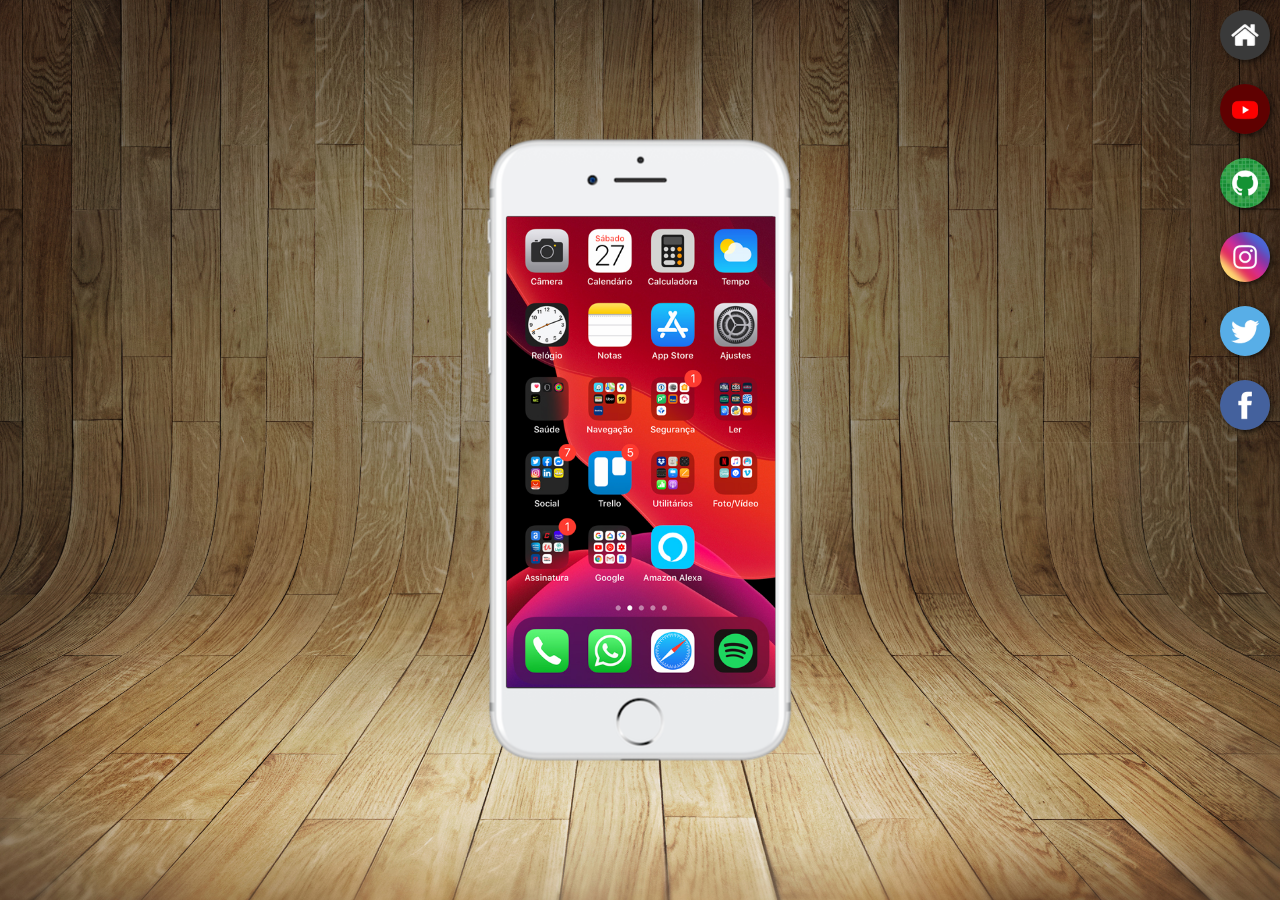
<file: pacote-d013/index.html>
<!DOCTYPE html>
<html lang="PT-br">
<head>
    <meta charset="UTF-8">
    <meta http-equiv="X-UA-Compatible" content="IE=edge">
    <meta name="viewport" content="width=device-width, initial-scale=1.0">
    <title>Desafio Social</title>
    <link rel="stylesheet" href="estilo/style.css">
    <link rel="shortcut icon" href="favicon.ico" type="image/x-icon">
</head>
<body>
    <main>
        <section id="telefone">
            <iframe src="home.html" name="tela" id="tela" frameborder="0">
                
                Seu navegador não é compatível para abrir este arquivo.

            </iframe>
        </section>
        <section id="redes-sociais">
            <a href="#" target="tela"><img src="imagens/logo-home.jpg" alt="Home"></a><br>
            <a href="#" target="tela"><img src="imagens/logo-youtube.jpg" alt="Youtube"></a><br>
            <a href="#" target="tela"><img src="imagens/logo-github.jpg" alt="Github"></a><br>
            <a href="#" target="tela"><img src="imagens/logo-instagram.jpg" alt="Instagram"></a><br>
            <a href="#" target="tela"><img src="imagens/logo-twitter.jpg" alt="Twitter"></a><br>
            <a href="#" target="tela"><img src="imagens/logo-facebook.jpg" alt="Facebook"></a>
        </section>
    </main>
</body>
</html>
</file>
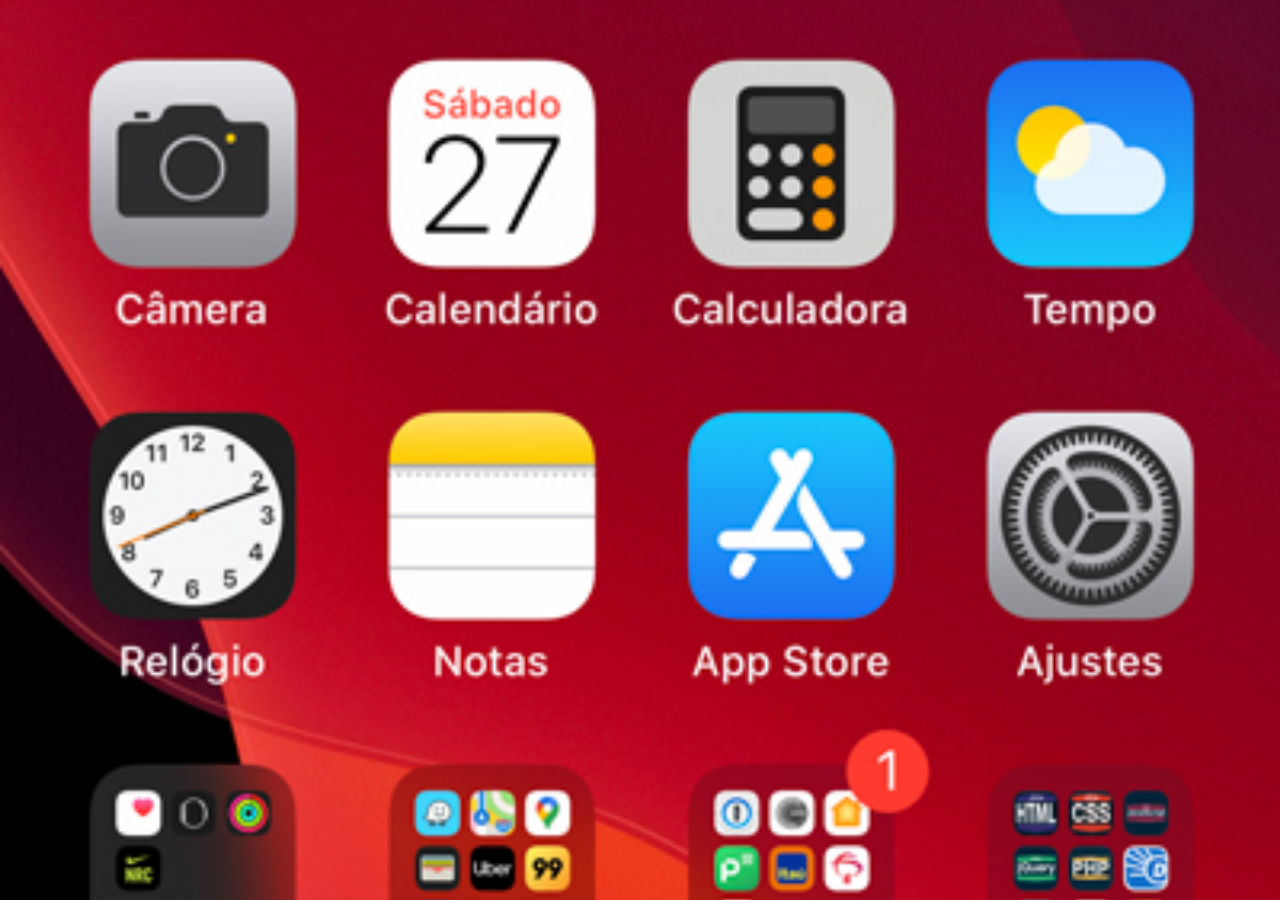
<file: pacote-d013/home.html>
<!DOCTYPE html>
<html lang="Pt-br">
<head>
    <meta charset="UTF-8">
    <meta http-equiv="X-UA-Compatible" content="IE=edge">
    <meta name="viewport" content="width=device-width, initial-scale=1.0">
    <title>Home</title>
    <style>
        * {
            margin: 0px;
            padding: 0px;
        }

        body {
            width: 100vw;
            height: 100vh;
            background: black url('imagens/tela-home.jpg') no-repeat top center;
            background-size: cover;
        }
    </style>
</head>
<body>
    
</body>
</html>
</file>
<file: pacote-d013/estilo/style.css>
@charset "utf-8";

* {
    margin: 0px;
    padding: 0px;
    font-family: Arial, Helvetica, sans-serif;
}

html,body {
    height: 100vh;
    width: 100vw;
    background-color: black;
} 

body {
    background: url('../imagens/fundo-madeira.jpg') no-repeat top center;
    background-size: cover;
    background-attachment: fixed;
}

main {
    position: relative;
    height: 100vh;
}

section#telefone {
    position: absolute;
    top: 50%;
    left: 50%;

    transform: translate(-50%, -50%);

    height: 627px;
    width: 311px;
    background: url('../imagens/frame-iphone.png')
    no-repeat;
}

iframe#tela {
    position: relative;
    top: 80px;
    left: 22px;

    width: 269px;
    height: 471px;
}

section#redes-sociais {
    text-align: right;
}

section#redes-sociais img {
    width: 50px;
    height: 50px;
    margin: 10px;
    border-radius: 50%;
    box-shadow: 2px 2px 5px rgba(0, 0, 0, 0.59);
    box-sizing: border-box;
} 

section#redes-sociais img:hover {
    border: 2px solid rgba(255, 255, 255, 0.179);
    transform: translate(-3px, -3px);
    box-shadow: 5px 5px 10px rgba(0, 0, 0, 0.412);
    transition: transform .2s, border .7s;
}
</file>
